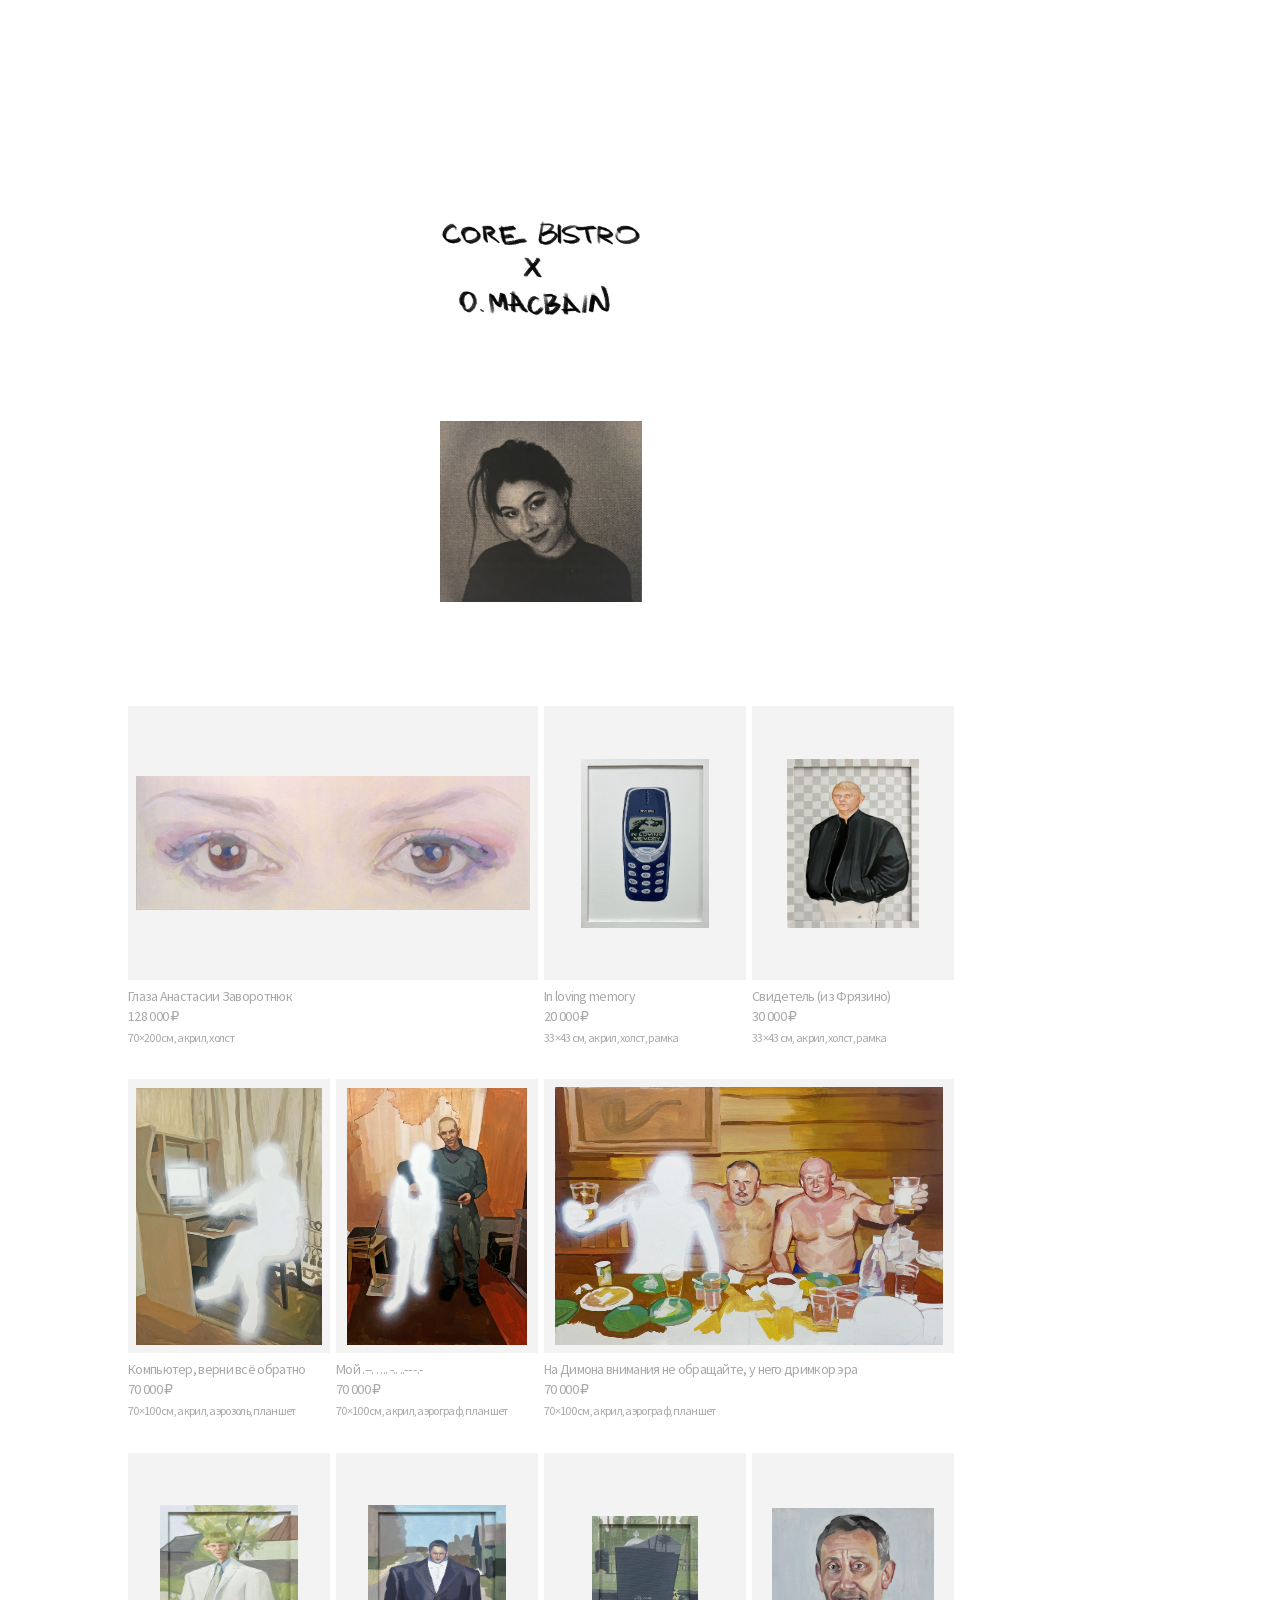
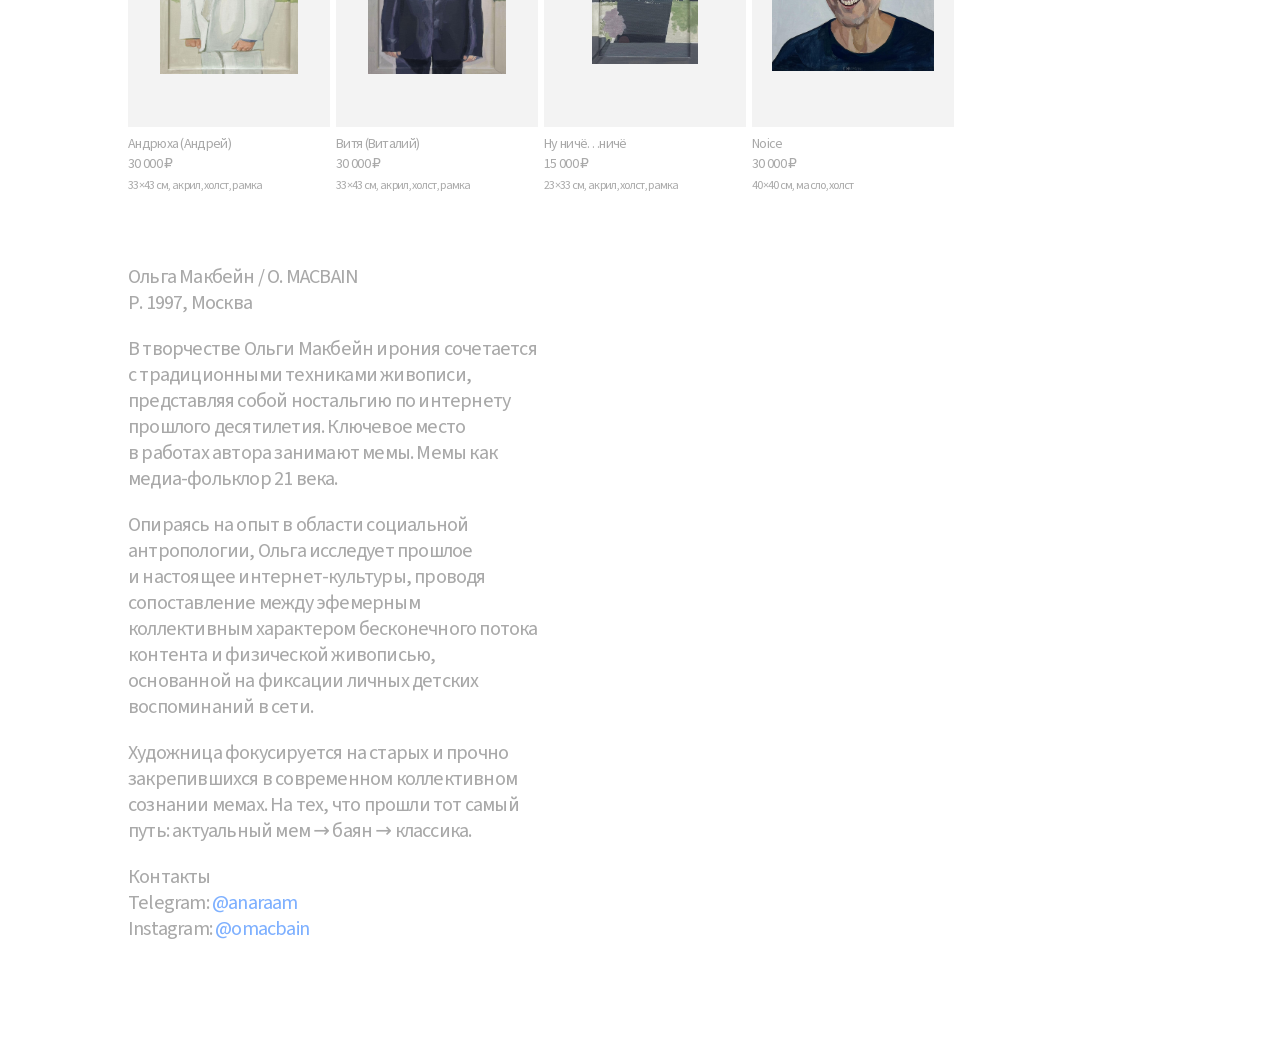
<file: index.html>
<!doctype html>
<html lang="ru">
<head>
<meta charset="utf-8">
<meta name="viewport" content="width=device-width, initial-scale=1">
<title>O. MACBAIN — Ольга Макбейн</title>
<meta name="description" content="Работы Ольги Макбейн (O. MACBAIN). Живопись о мемах как медиа-фольклоре 21 века и ностальгии по интернету прошлого десятилетия.">
<meta name="theme-color" content="#ffffff">
<meta property="og:type" content="website">
<meta property="og:title" content="O. MACBAIN — Ольга Макбейн">
<meta property="og:description" content="Работы Ольги Макбейн: мемы как медиа-фольклор 21 века.">
<link rel="stylesheet" href="styles.css?v=8">
</head>
<body>
<div class="page">

  <header class="masthead">
    <h1 class="wordmark"><img src="assets/core-bistro-x-o-macbain.jpg" alt="CORE BISTRO × O. MACBAIN" width="1230" height="598"></h1>
    <img class="portrait" src="assets/artist.jpg" alt="Ольга Макбейн" width="900" height="806">
  </header>

  <main class="content">
      <div class="grid" style="--mat-h: 274">
        <figure class="work work--wide">
          <img src="assets/works/01-glaza-anastasii-zavorotnyuk.jpg" alt="Глаза Анастасии Заворотнюк" width="1400" height="479" loading="lazy" decoding="async">
          <figcaption>
            <span class="work__title">Глаза Анастасии Заворотнюк</span>
            <span class="work__price">128 000 ₽</span>
            <span class="work__details">70×200 см, акрил, холст</span>
          </figcaption>
        </figure>
        <figure class="work">
          <img src="assets/works/02-in-loving-memory.jpg" alt="In loving memory" width="678" height="900" style="--w: 127.2; --h: 168.9" loading="lazy" decoding="async">
          <figcaption>
            <span class="work__title">In loving memory</span>
            <span class="work__price">20 000 ₽</span>
            <span class="work__details">33×43 см, акрил, холст, рамка</span>
          </figcaption>
        </figure>
        <figure class="work work--stretch" style="--stretch: 678 / 900">
          <img src="assets/works/03-svidetel-iz-fryazino.jpg" alt="Свидетель (из Фрязино)" width="703" height="900" style="--w: 131.9; --h: 168.9" loading="lazy" decoding="async">
          <figcaption>
            <span class="work__title">Свидетель (из Фрязино)</span>
            <span class="work__price">30 000 ₽</span>
            <span class="work__details">33×43 см, акрил, холст, рамка</span>
          </figcaption>
        </figure>
        <figure class="work work--stretch" style="--stretch: 628 / 900">
          <img src="assets/works/04-kompyuter-verni-vsyo-obratno.jpg" alt="Компьютер, верни всё обратно" width="650" height="900" style="--w: 186.0; --h: 257.5" loading="lazy" decoding="async">
          <figcaption>
            <span class="work__title">Компьютер, верни всё обратно</span>
            <span class="work__price">70 000 ₽</span>
            <span class="work__details">70×100 см, акрил, аэрозоль, планшет</span>
          </figcaption>
        </figure>
        <figure class="work">
          <img src="assets/works/05-moy-morse.jpg" alt="Мой .--. . ... -.. ..-- -.-" width="628" height="900" style="--w: 179.7; --h: 257.5" loading="lazy" decoding="async">
          <figcaption>
            <span class="work__title">Мой .--. . ... -.. ..-- -.-</span>
            <span class="work__price">70 000 ₽</span>
            <span class="work__details">70×100 см, акрил, аэрограф, планшет</span>
          </figcaption>
        </figure>
        <figure class="work work--wide">
          <img src="assets/works/06-na-dimona-vnimaniya-ne-obrashchayte.jpg" alt="На Димона внимания не обращайте, у него дримкор эра" width="1400" height="932" loading="lazy" decoding="async">
          <figcaption>
            <span class="work__title">На Димона внимания не обращайте, у него дримкор эра</span>
            <span class="work__price">70 000 ₽</span>
            <span class="work__details">70×100 см, акрил, аэрограф, планшет</span>
          </figcaption>
        </figure>
        <figure class="work">
          <img src="assets/works/07-andryukha-andrey.jpg" alt="Андрюха (Андрей)" width="734" height="900" style="--w: 137.7; --h: 168.9" loading="lazy" decoding="async">
          <figcaption>
            <span class="work__title">Андрюха (Андрей)</span>
            <span class="work__price">30 000 ₽</span>
            <span class="work__details">33×43 см, акрил, холст, рамка</span>
          </figcaption>
        </figure>
        <figure class="work">
          <img src="assets/works/08-vitya-vitaliy.jpg" alt="Витя (Виталий)" width="734" height="900" style="--w: 137.7; --h: 168.9" loading="lazy" decoding="async">
          <figcaption>
            <span class="work__title">Витя (Виталий)</span>
            <span class="work__price">30 000 ₽</span>
            <span class="work__details">33×43 см, акрил, холст, рамка</span>
          </figcaption>
        </figure>
        <figure class="work">
          <img src="assets/works/09-nu-nichyo-nichyo.jpg" alt="Ну ничё…ничё" width="650" height="900" style="--w: 106.8; --h: 147.9" loading="lazy" decoding="async">
          <figcaption>
            <span class="work__title">Ну ничё…ничё</span>
            <span class="work__price">15 000 ₽</span>
            <span class="work__details">23×33 см, акрил, холст, рамка</span>
          </figcaption>
        </figure>
        <figure class="work">
          <img src="assets/works/10-noice.jpg" alt="Noice" width="894" height="900" style="--w: 161.8; --h: 162.9" loading="lazy" decoding="async">
          <figcaption>
            <span class="work__title">Noice</span>
            <span class="work__price">30 000 ₽</span>
            <span class="work__details">40×40 см, масло, холст</span>
          </figcaption>
        </figure>
      </div>
  </main>

  <section class="bio">
    <p>Ольга Макбейн / O. MACBAIN<br>Р. 1997, Москва</p>
    <p>В&nbsp;творчестве Ольги Макбейн ирония сочетается с&nbsp;традиционными техниками живописи, представляя собой ностальгию по&nbsp;интернету прошлого десятилетия. Ключевое место в&nbsp;работах автора занимают мемы. Мемы как медиа-фольклор 21 века.</p>
    <p>Опираясь на&nbsp;опыт в&nbsp;области социальной антропологии, Ольга исследует прошлое и&nbsp;настоящее интернет-культуры, проводя сопоставление между эфемерным коллективным характером бесконечного потока контента и&nbsp;физической живописью, основанной на&nbsp;фиксации личных детских воспоминаний в&nbsp;сети.</p>
    <p>Художница фокусируется на&nbsp;старых и&nbsp;прочно закрепившихся в&nbsp;современном коллективном сознании мемах. На&nbsp;тех, что прошли тот самый путь: актуальный мем → баян → классика.</p>
    <p class="bio__contacts">
      Контакты<br>
      Telegram: <a href="https://t.me/anaraam" rel="noopener">@anaraam</a><br>
      Instagram: <a href="https://instagram.com/omacbain" rel="noopener">@omacbain</a>
    </p>
  </section>

</div>
</body>
</html>
</file>
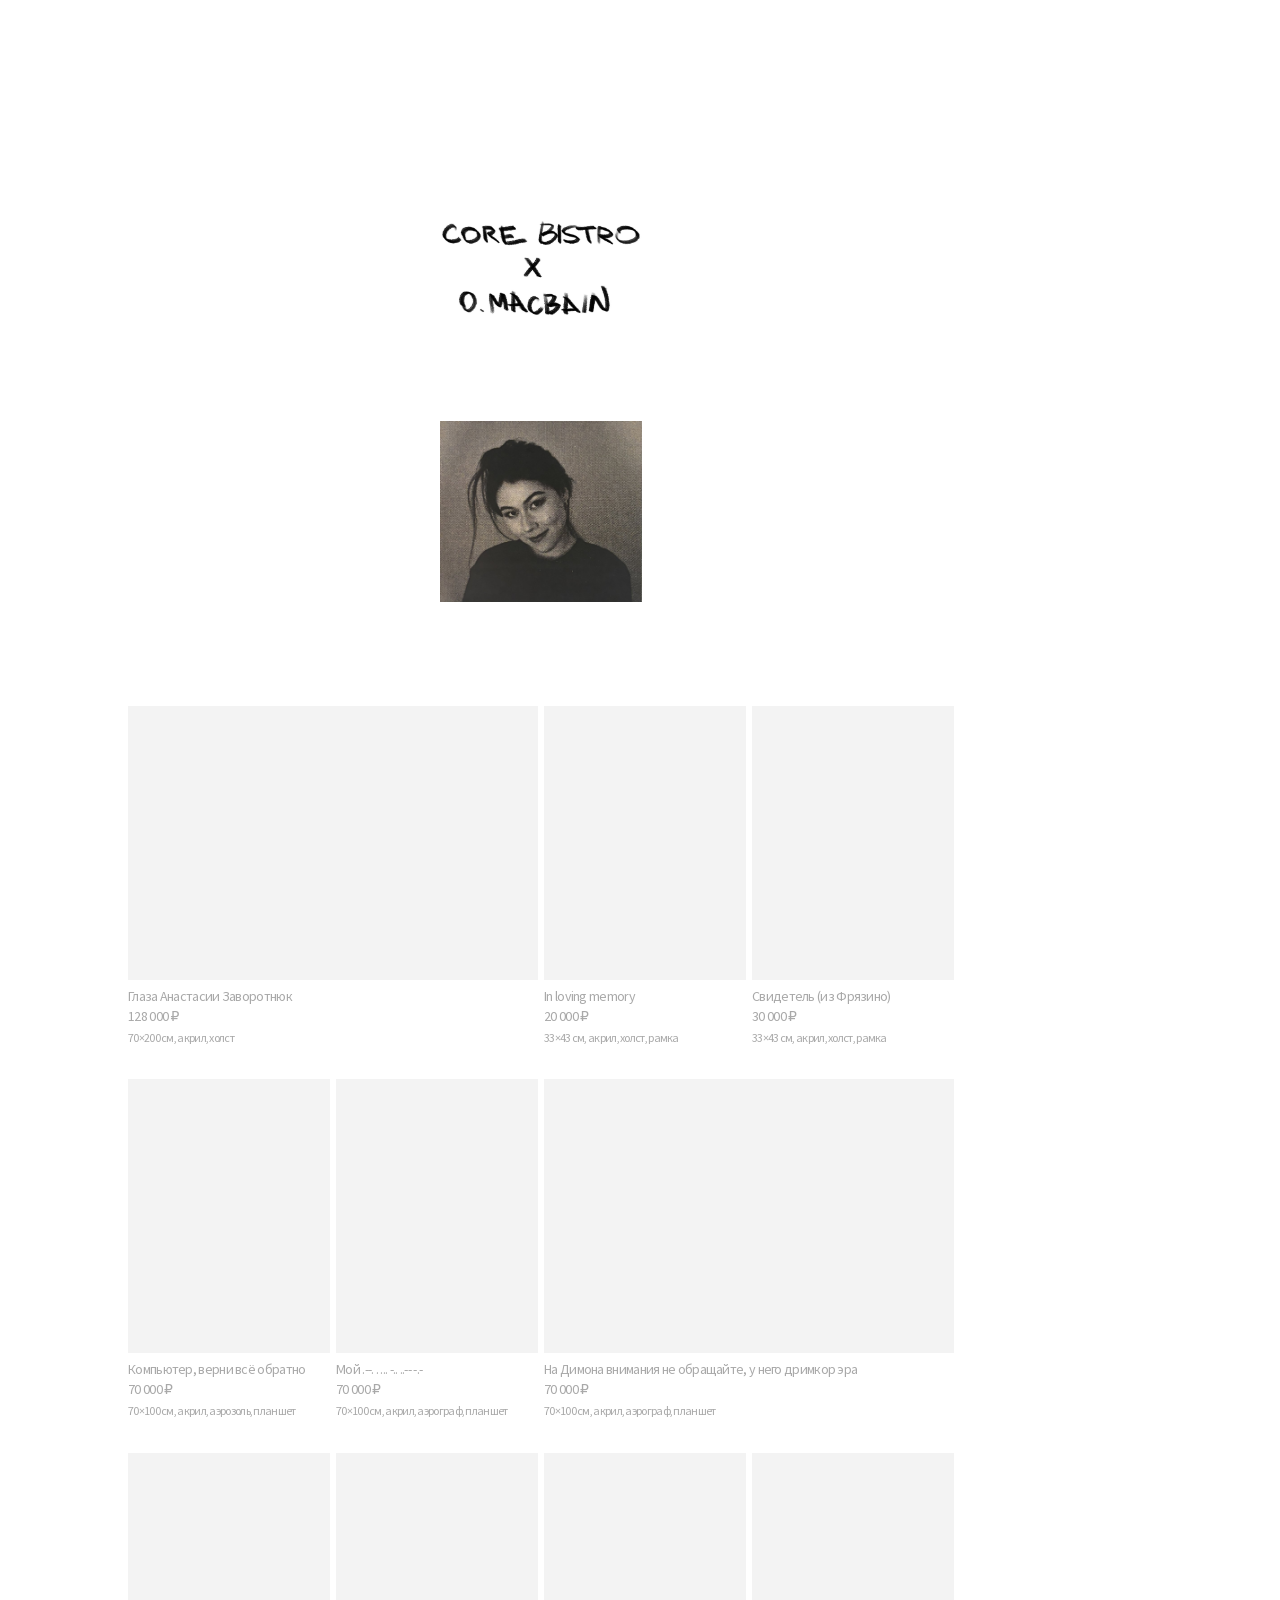
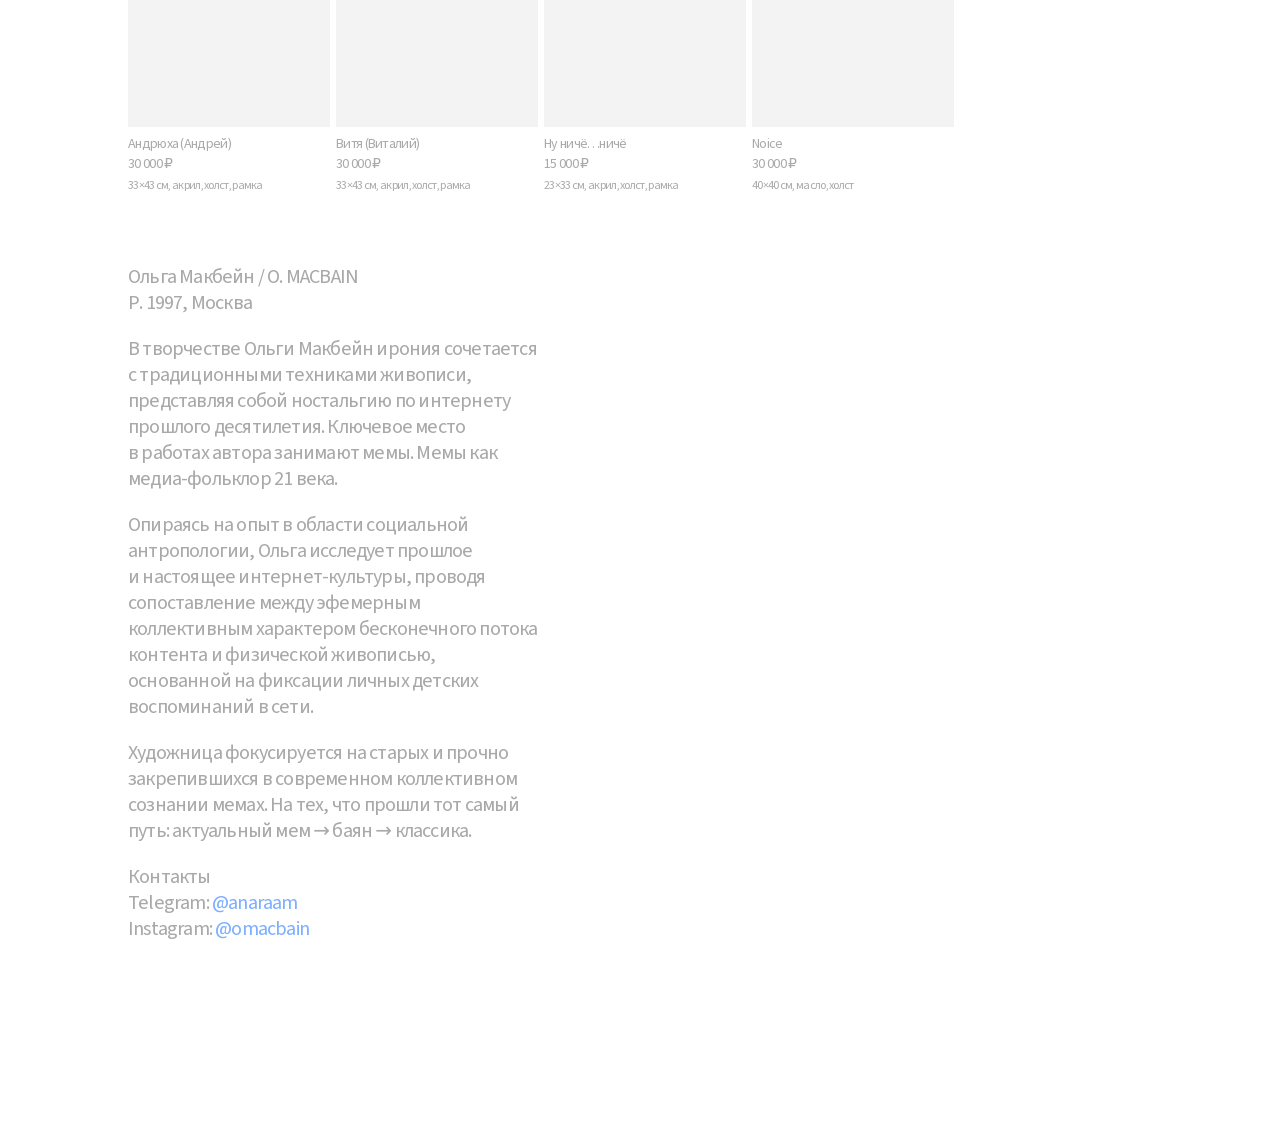
<file: filled-images/index.html>
<!doctype html>
<html lang="ru">
<head>
<meta charset="utf-8">
<title>O. MACBAIN</title>
<meta http-equiv="refresh" content="0; url=../">
<link rel="canonical" href="../">
</head>
<body>
<p><a href="../">O. MACBAIN</a></p>
</body>
</html>
</file>
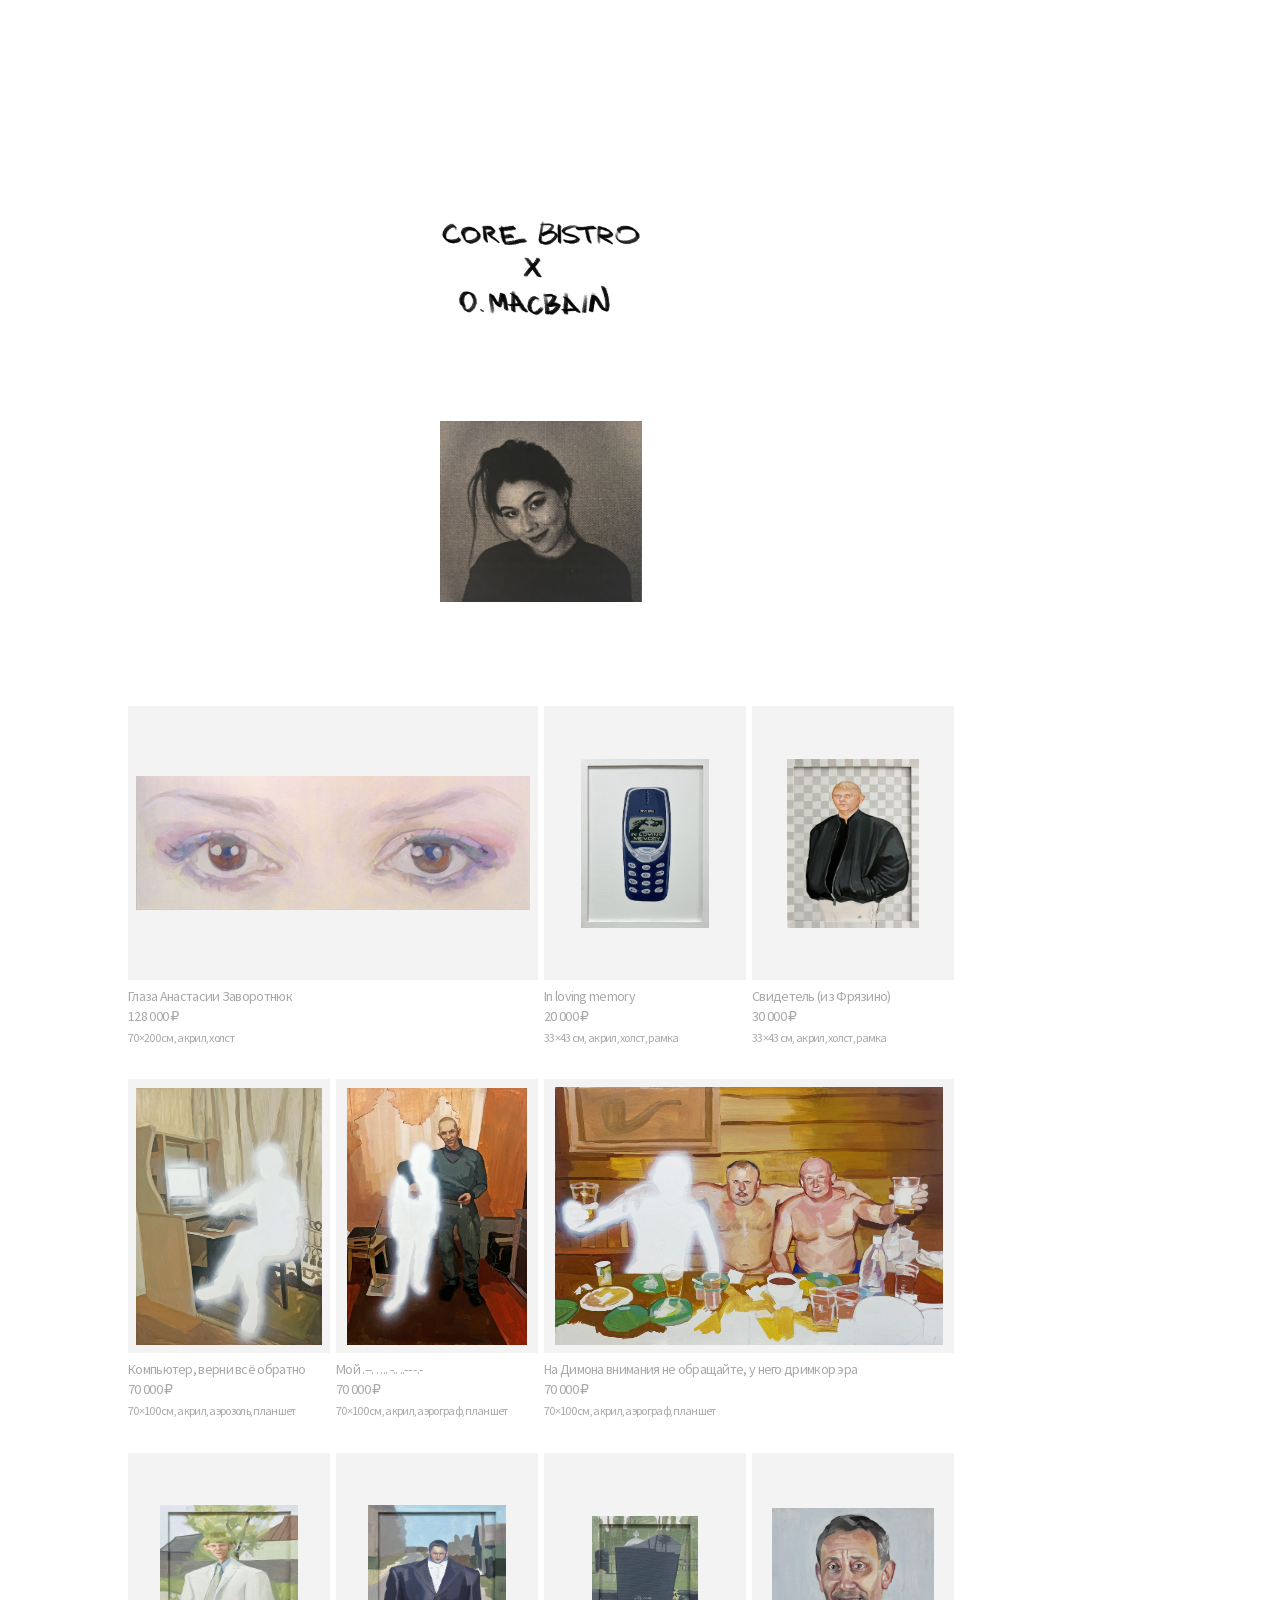
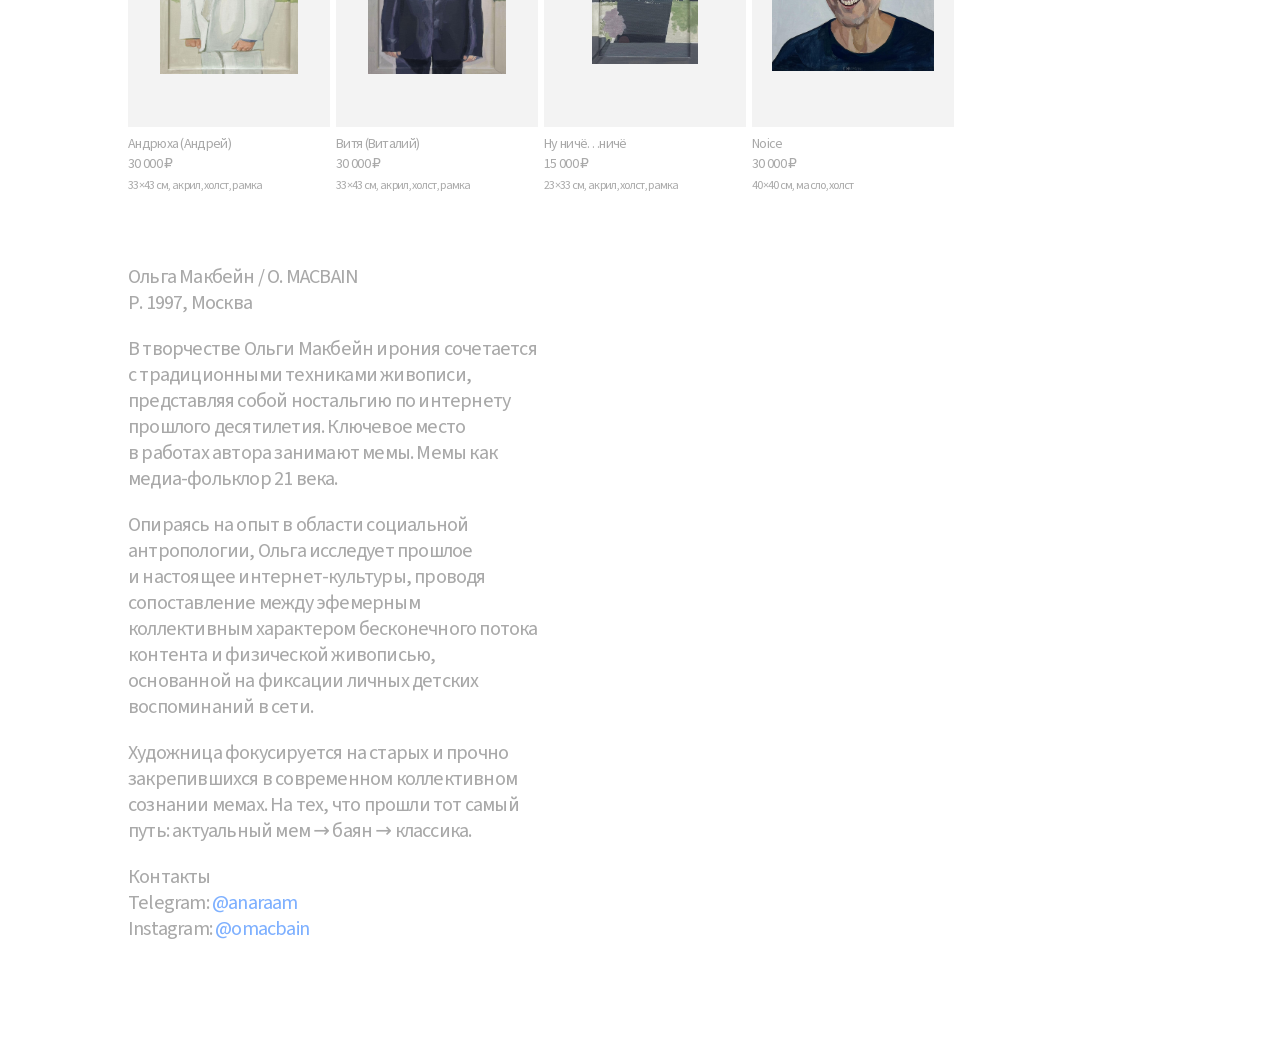
<file: real-size-images/index.html>
<!doctype html>
<html lang="ru">
<head>
<meta charset="utf-8">
<meta name="viewport" content="width=device-width, initial-scale=1">
<title>O. MACBAIN — Ольга Макбейн</title>
<meta name="description" content="Работы Ольги Макбейн (O. MACBAIN). Живопись о мемах как медиа-фольклоре 21 века и ностальгии по интернету прошлого десятилетия.">
<meta name="theme-color" content="#ffffff">
<meta property="og:type" content="website">
<meta property="og:title" content="O. MACBAIN — Ольга Макбейн">
<meta property="og:description" content="Работы Ольги Макбейн: мемы как медиа-фольклор 21 века.">
<link rel="stylesheet" href="../styles.css?v=8">
</head>
<body>
<div class="page">

  <header class="masthead">
    <h1 class="wordmark"><img src="../assets/core-bistro-x-o-macbain.jpg" alt="CORE BISTRO × O. MACBAIN" width="1230" height="598"></h1>
    <img class="portrait" src="../assets/artist.jpg" alt="Ольга Макбейн" width="900" height="806">
  </header>

  <main class="content">
      <div class="grid" style="--mat-h: 274">
        <figure class="work work--wide">
          <img src="../assets/works/01-glaza-anastasii-zavorotnyuk.jpg" alt="Глаза Анастасии Заворотнюк" width="1400" height="479" loading="lazy" decoding="async">
          <figcaption>
            <span class="work__title">Глаза Анастасии Заворотнюк</span>
            <span class="work__price">128 000 ₽</span>
            <span class="work__details">70×200 см, акрил, холст</span>
          </figcaption>
        </figure>
        <figure class="work">
          <img src="../assets/works/02-in-loving-memory.jpg" alt="In loving memory" width="678" height="900" style="--w: 127.2; --h: 168.9" loading="lazy" decoding="async">
          <figcaption>
            <span class="work__title">In loving memory</span>
            <span class="work__price">20 000 ₽</span>
            <span class="work__details">33×43 см, акрил, холст, рамка</span>
          </figcaption>
        </figure>
        <figure class="work work--stretch" style="--stretch: 678 / 900">
          <img src="../assets/works/03-svidetel-iz-fryazino.jpg" alt="Свидетель (из Фрязино)" width="703" height="900" style="--w: 131.9; --h: 168.9" loading="lazy" decoding="async">
          <figcaption>
            <span class="work__title">Свидетель (из Фрязино)</span>
            <span class="work__price">30 000 ₽</span>
            <span class="work__details">33×43 см, акрил, холст, рамка</span>
          </figcaption>
        </figure>
        <figure class="work work--stretch" style="--stretch: 628 / 900">
          <img src="../assets/works/04-kompyuter-verni-vsyo-obratno.jpg" alt="Компьютер, верни всё обратно" width="650" height="900" style="--w: 186.0; --h: 257.5" loading="lazy" decoding="async">
          <figcaption>
            <span class="work__title">Компьютер, верни всё обратно</span>
            <span class="work__price">70 000 ₽</span>
            <span class="work__details">70×100 см, акрил, аэрозоль, планшет</span>
          </figcaption>
        </figure>
        <figure class="work">
          <img src="../assets/works/05-moy-morse.jpg" alt="Мой .--. . ... -.. ..-- -.-" width="628" height="900" style="--w: 179.7; --h: 257.5" loading="lazy" decoding="async">
          <figcaption>
            <span class="work__title">Мой .--. . ... -.. ..-- -.-</span>
            <span class="work__price">70 000 ₽</span>
            <span class="work__details">70×100 см, акрил, аэрограф, планшет</span>
          </figcaption>
        </figure>
        <figure class="work work--wide">
          <img src="../assets/works/06-na-dimona-vnimaniya-ne-obrashchayte.jpg" alt="На Димона внимания не обращайте, у него дримкор эра" width="1400" height="932" loading="lazy" decoding="async">
          <figcaption>
            <span class="work__title">На Димона внимания не обращайте, у него дримкор эра</span>
            <span class="work__price">70 000 ₽</span>
            <span class="work__details">70×100 см, акрил, аэрограф, планшет</span>
          </figcaption>
        </figure>
        <figure class="work">
          <img src="../assets/works/07-andryukha-andrey.jpg" alt="Андрюха (Андрей)" width="734" height="900" style="--w: 137.7; --h: 168.9" loading="lazy" decoding="async">
          <figcaption>
            <span class="work__title">Андрюха (Андрей)</span>
            <span class="work__price">30 000 ₽</span>
            <span class="work__details">33×43 см, акрил, холст, рамка</span>
          </figcaption>
        </figure>
        <figure class="work">
          <img src="../assets/works/08-vitya-vitaliy.jpg" alt="Витя (Виталий)" width="734" height="900" style="--w: 137.7; --h: 168.9" loading="lazy" decoding="async">
          <figcaption>
            <span class="work__title">Витя (Виталий)</span>
            <span class="work__price">30 000 ₽</span>
            <span class="work__details">33×43 см, акрил, холст, рамка</span>
          </figcaption>
        </figure>
        <figure class="work">
          <img src="../assets/works/09-nu-nichyo-nichyo.jpg" alt="Ну ничё…ничё" width="650" height="900" style="--w: 106.8; --h: 147.9" loading="lazy" decoding="async">
          <figcaption>
            <span class="work__title">Ну ничё…ничё</span>
            <span class="work__price">15 000 ₽</span>
            <span class="work__details">23×33 см, акрил, холст, рамка</span>
          </figcaption>
        </figure>
        <figure class="work">
          <img src="../assets/works/10-noice.jpg" alt="Noice" width="894" height="900" style="--w: 161.8; --h: 162.9" loading="lazy" decoding="async">
          <figcaption>
            <span class="work__title">Noice</span>
            <span class="work__price">30 000 ₽</span>
            <span class="work__details">40×40 см, масло, холст</span>
          </figcaption>
        </figure>
      </div>
  </main>

  <section class="bio">
    <p>Ольга Макбейн / O. MACBAIN<br>Р. 1997, Москва</p>
    <p>В&nbsp;творчестве Ольги Макбейн ирония сочетается с&nbsp;традиционными техниками живописи, представляя собой ностальгию по&nbsp;интернету прошлого десятилетия. Ключевое место в&nbsp;работах автора занимают мемы. Мемы как медиа-фольклор 21 века.</p>
    <p>Опираясь на&nbsp;опыт в&nbsp;области социальной антропологии, Ольга исследует прошлое и&nbsp;настоящее интернет-культуры, проводя сопоставление между эфемерным коллективным характером бесконечного потока контента и&nbsp;физической живописью, основанной на&nbsp;фиксации личных детских воспоминаний в&nbsp;сети.</p>
    <p>Художница фокусируется на&nbsp;старых и&nbsp;прочно закрепившихся в&nbsp;современном коллективном сознании мемах. На&nbsp;тех, что прошли тот самый путь: актуальный мем → баян → классика.</p>
    <p class="bio__contacts">
      Контакты<br>
      Telegram: <a href="https://t.me/anaraam" rel="noopener">@anaraam</a><br>
      Instagram: <a href="https://instagram.com/omacbain" rel="noopener">@omacbain</a>
    </p>
  </section>

</div>
</body>
</html>
</file>
<file: styles.css>
/* ---------------------------------------------------------------------------
   O. MACBAIN — Olga Macbain, works catalogue

   Same system as the Andrey Novitsky catalogue, itself ported from the
   "Kirill Snegur — site": same design-pixel unit, same 430px mobile frame,
   same two-column project grid (202 + 6 + 202 inside a 10px inset), same
   Source Sans caption style.

   One deliberate departure: the source crops every project image into a fixed
   202:459 box. Paintings cannot be cropped, so each work sits whole on a light
   mat of one size instead, scaled by its real size: a bigger canvas reads
   bigger (build.py grows a work's long side with the square root of its size
   in cm). The mat is as short as the tallest work plus 8px above and below.
   --------------------------------------------------------------------------- */

:root {
  /* 1 design pixel. Fills the screen up to 430px, then keeps scaling to a
     1.2x cap so the column does not become oversized on small tablets. */
  --u: min(calc(100vw / 430), 1.2px);

  --edge: 0;      /* page left margin, design px */
  --inset: 10;    /* side padding of the works grid, design px */
  --pad-top: 160;
  --pad-bottom: 97;

  --ink: #a9a9a9;
  --ink-strong: #000;
  --link: #7eb0ff;
  --paper: #fff;
  --mat: #f3f3f3;

  --status-reserved: #2f6bff;   /* blue dot */
  --status-sold: #ff3b30;       /* red dot */

  --font: "Source Sans 3", system-ui, -apple-system, "Segoe UI", Roboto,
          "Helvetica Neue", Arial, sans-serif;
  --font-caption: "Source Sans Pro", "Source Sans 3", system-ui,
                  "Helvetica Neue", Arial, sans-serif;

  --fs-body: 20;
  --fs-caption: 14;
  --wt-body: 420;   /* variable wght axis, not a static weight */
  --wt-caption: 400;
  --track-body: -0.04em;
  --track-caption: -0.05em;
}

/* Both faces self-hosted (SIL OFL), no third-party request. Latin and Cyrillic
   are separate subsets with unicode-range. The work titles mix both scripts,
   so this page pulls all four files. Source Sans 3 is the variable file, so
   wght 420 is a real interpolation, not a synthesised weight. */
@font-face {
  font-family: "Source Sans 3";
  src: url("assets/source-sans-3-latin.woff2") format("woff2-variations");
  font-weight: 200 900; font-style: normal; font-display: swap;
  unicode-range: U+0000-00FF, U+0131, U+0152-0153, U+02BB-02BC, U+02C6, U+02DA, U+02DC,
    U+0304, U+0308, U+0329, U+2000-206F, U+20AC, U+2122, U+2191, U+2193,
    U+2212, U+2215, U+FEFF, U+FFFD;
}
@font-face {
  font-family: "Source Sans 3";
  src: url("assets/source-sans-3-cyrillic.woff2") format("woff2-variations");
  font-weight: 200 900; font-style: normal; font-display: swap;
  unicode-range: U+0301, U+0400-045F, U+0490-0491, U+04B0-04B1, U+2116;
}
@font-face {
  font-family: "Source Sans Pro";
  src: url("assets/source-sans-pro-latin.woff2") format("woff2");
  font-weight: 400; font-style: normal; font-display: swap;
  unicode-range: U+0000-00FF, U+0131, U+0152-0153, U+02BB-02BC, U+02C6, U+02DA, U+02DC,
    U+0304, U+0308, U+0329, U+2000-206F, U+20AC, U+2122, U+2191, U+2193,
    U+2212, U+2215, U+FEFF, U+FFFD;
}
@font-face {
  font-family: "Source Sans Pro";
  src: url("assets/source-sans-pro-cyrillic.woff2") format("woff2");
  font-weight: 400; font-style: normal; font-display: swap;
  unicode-range: U+0301, U+0400-045F, U+0490-0491, U+04B0-04B1, U+2116;
}

*, *::before, *::after { box-sizing: border-box; }

html { -webkit-text-size-adjust: 100%; }

body {
  margin: 0;
  background: var(--paper);
  color: var(--ink);
  font-family: var(--font);
  font-size: calc(var(--fs-body) * var(--u));
  line-height: calc(var(--fs-body) * var(--u));   /* Regular-20: 100% */
  font-weight: var(--wt-body);
  letter-spacing: var(--track-body);
  -webkit-font-smoothing: antialiased;
}

.page {
  width: calc(430 * var(--u));
  margin-inline: auto;
  padding: calc(var(--pad-top) * var(--u)) 0 calc(var(--pad-bottom) * var(--u))
           calc(var(--edge) * var(--u));
}

/* --- masthead ------------------------------------------------------------
   The hand-drawn title tile, then the artist's portrait, each one card wide
   (202px, never past 225px), centred over the grid, with equal pauses around
   the portrait. On a 430x932 phone the first work, the 70×200 eyes, ends at
   863px, inside the screen; extra room at the top comes out of the pauses.
   ------------------------------------------------------------------------- */

.masthead {
  padding-inline: calc(var(--inset) * var(--u));
  margin-bottom: calc(104 * var(--u));
}

.wordmark { margin: 0; }

/* The tile is charcoal on white; multiply drops its white into the page, so
   no edge of the image shows. */
.wordmark img,
.portrait {
  display: block;
  width: calc(202 * var(--u));
  max-width: 225px;
  height: auto;
  margin-inline: auto;
}
.wordmark img { mix-blend-mode: multiply; }

.portrait { margin-top: calc(104 * var(--u)); }

/* --- works grid ---------------------------------------------------------- */

.content { padding-inline: calc(var(--inset) * var(--u)); }

.grid {
  display: grid;
  grid-template-columns: repeat(2, calc(202 * var(--u)));
  column-gap: calc(6 * var(--u));
  row-gap: calc(34 * var(--u));
  align-items: start;
}

.work { margin: 0; }

/* The mat is the image's own padding and background, so there is no wrapper.
   Its height (--mat-h, design px) is written onto .grid by build.py. */
.work img {
  display: block;
  width: 100%;
  height: calc(var(--mat-h) * var(--u));   /* beats the height attribute's hint */
  padding: calc(8 * var(--u));
  background: var(--mat);
  object-fit: contain;
}

/* A one-column work is shown by its real size: build.py writes its size on
   screen (--w, --h, design px) and the padding centres it on the mat, so the
   works hang on one centre line across a row. */
.work img[style] {
  padding: calc((var(--mat-h) - var(--h)) / 2 * var(--u))
           calc((202 - var(--w)) / 2 * var(--u));
}

/* A horizontal work (ratio > 1.4: the 70×200 eyes and the landscape
   "На Димона…") takes both columns. Alone in its row on a phone, its mat
   hugs it with the same 8px. `span 2` holds on desktop's four columns too. */
.work--wide { grid-column: span 2; }
.work--wide img { height: auto; }

.work figcaption {                       /* Regular-14 */
  font-family: var(--font-caption);
  font-size: calc(var(--fs-caption) * var(--u));
  line-height: normal;                   /* AUTO in Figma */
  font-weight: var(--wt-caption);
  letter-spacing: var(--track-caption);
  margin-top: calc(7 * var(--u));
  text-wrap: balance;
}

/* Card caption, top to bottom: title / price / size, materials / status.
   The last two are secondary: 2px under the caption size, 120% leading. */
.work figcaption > span { display: block; }

.work__price {
  margin-top: calc(2 * var(--u));
  font-variant-numeric: tabular-nums;
}

.work__details,
.work__status {
  font-size: calc((var(--fs-caption) - 2) * var(--u));
  line-height: 1.2;
}

.work__details { margin-top: calc(6 * var(--u)); }
.work__status  { margin-top: calc(4 * var(--u)); }

.work__status::before {
  content: "•";
  color: var(--dot);
  font-size: 1.6em;          /* the bare glyph is a speck at 12px */
  line-height: 0;
  vertical-align: -0.08em;
  margin-right: 0.2em;
}
.work__status--reserved { --dot: var(--status-reserved); }
.work__status--sold     { --dot: var(--status-sold); }

/* --- artist --------------------------------------------------------------
   After the works. Same 10px inset and 410px measure as the grid.
   ------------------------------------------------------------------------- */

.bio {
  padding-inline: calc(var(--inset) * var(--u));
  max-width: calc((410 + 2 * var(--inset)) * var(--u));
  margin-top: calc(72 * var(--u));
}

/* The source project sets 100% leading, but its longest block is four lines.
   This is several paragraphs of Cyrillic prose, so it gets a reading leading. */
.bio p {
  margin: 0;
  line-height: calc(26 * var(--u));
}
.bio p + p { margin-top: calc(20 * var(--u)); }

.bio__contacts { margin-top: calc(28 * var(--u)); }

.bio a { color: var(--link); text-decoration: none; }
.bio a:hover { text-decoration: underline; }
.bio a:focus-visible { outline: 2px solid var(--link); outline-offset: 2px; }

/* --- filled grid (filled-images/) ----------------------------------------
   Every work fills its card's width at its own height, no mat. Each card is
   two rows of the grid (subgrid), so a row of images is as tall as its
   tallest work, the works stand on its bottom edge and the captions below
   start on one line. The row gap moves under the caption, or it would also
   open between a work and its caption.
   ------------------------------------------------------------------------- */

.grid--filled { row-gap: 0; }

.grid--filled .work {
  grid-row: span 2;
  display: grid;
  grid-template-rows: subgrid;
}

.grid--filled .work img {
  align-self: end;
  height: auto;
  padding: 0;
  background: none;
}

.grid--filled .work figcaption { padding-bottom: calc(34 * var(--u)); }

/* "stretch": <id> in works.json: drawn in that work's proportions (--stretch,
   set on the card by build.py), so it stands as tall as it. A plain ratio,
   not a percentage height: Safari resolves the latter against the wrong box. */
.grid--filled .work--stretch img {
  aspect-ratio: var(--stretch);
  object-fit: fill;
}

/* --- desktop -------------------------------------------------------------
   Same cards at the same 202px width, four across instead of two, hung off the
   128px left margin the source project uses. Design pixels become real pixels.
   --------------------------------------------------------------------------- */

@media (min-width: 1000px) {
  :root {
    --u: 1px;
    --edge: 128;
    --inset: 0;
    --pad-top: 219;
    --pad-bottom: 96;
  }

  .page { width: auto; margin-inline: 0; }

  /* As wide as the four-column grid, so the intro centres over the works. */
  .masthead { width: calc((4 * 202 + 3 * 6) * var(--u)); }

  .grid {
    grid-template-columns: repeat(4, calc(202 * var(--u)));
    width: max-content;
  }

  /* Here a wide work shares its row with two portrait cards, so its mat takes
     their height and the row stays even; the work keeps 8px at its sides. */
  .work--wide img { height: calc(var(--mat-h) * var(--u)); }
}
</file>
